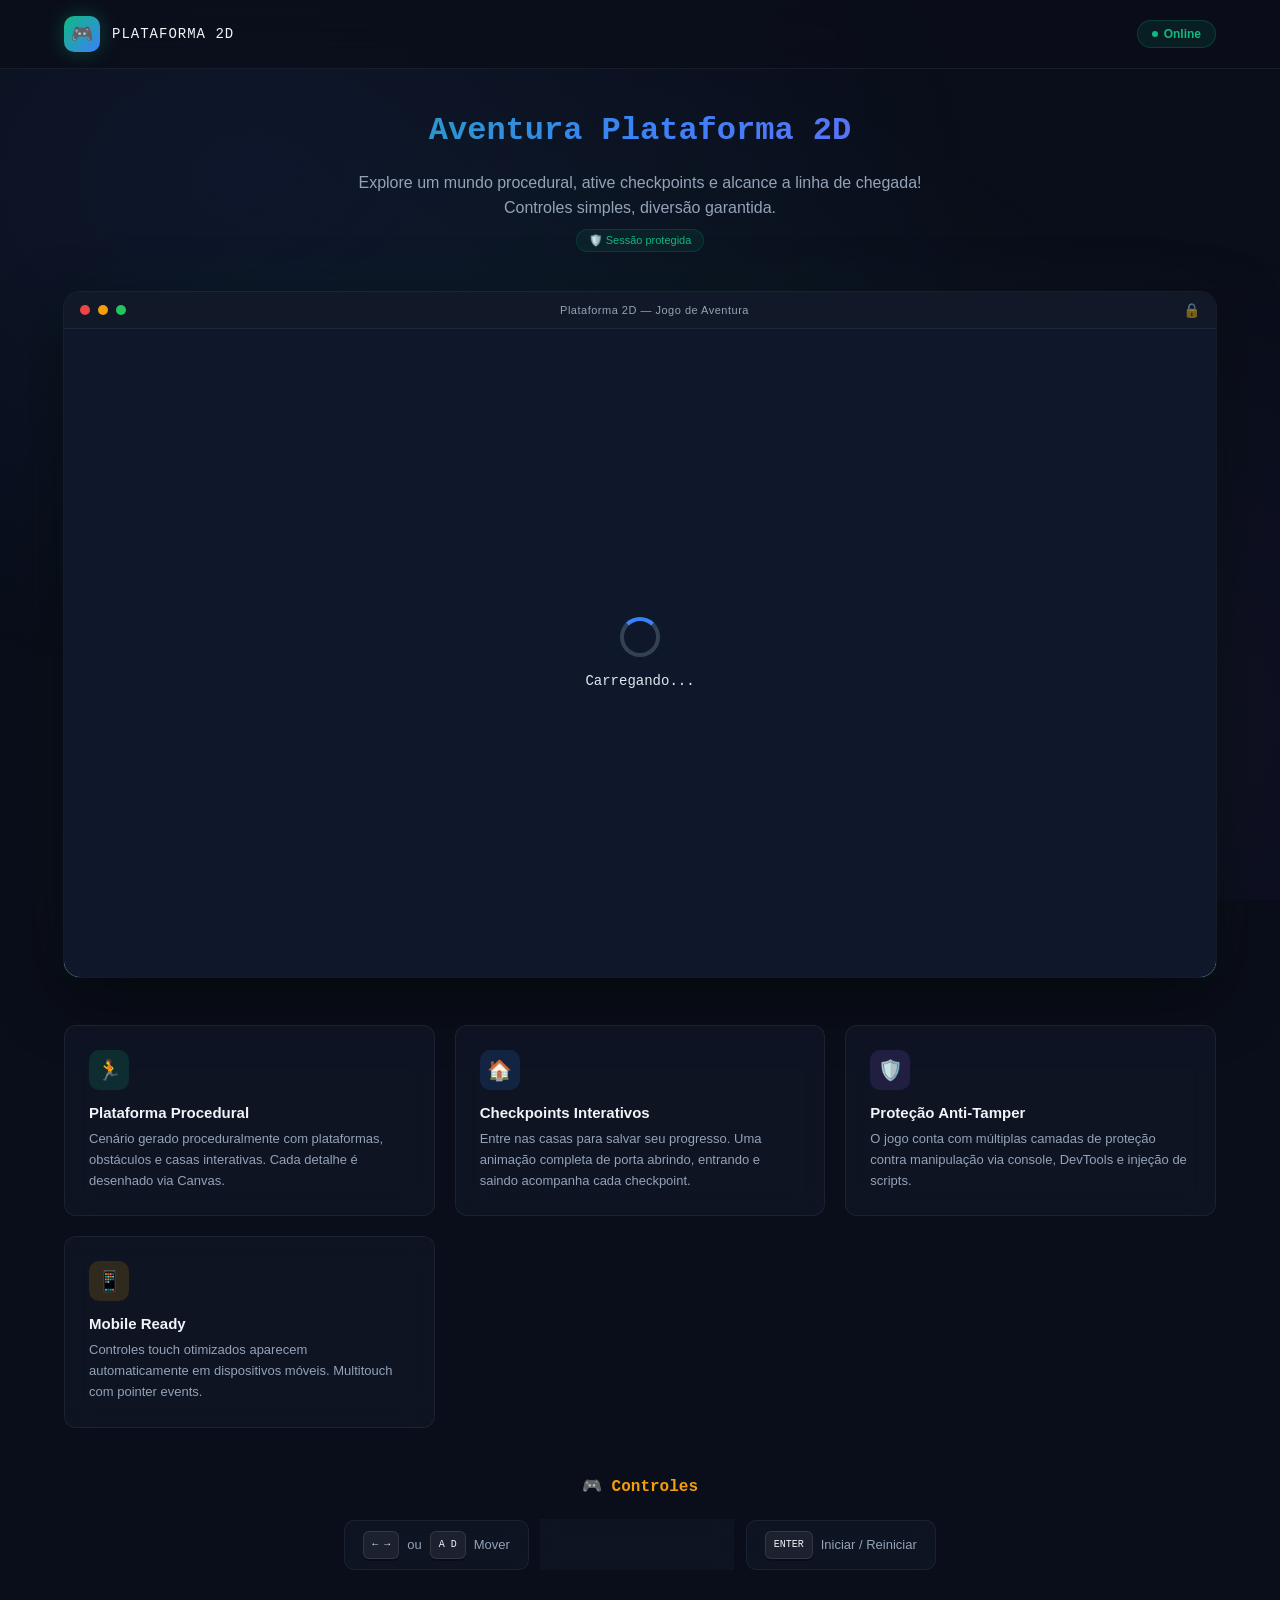
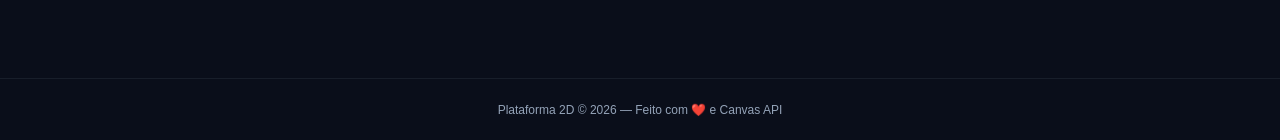
<file: embed.html>
<!DOCTYPE html>
<html lang="pt-BR">
<head>
  <meta charset="UTF-8">
  <meta name="viewport" content="width=device-width, initial-scale=1.0">
  <meta name="description" content="Jogo de Plataforma 2D — Aventura com checkpoints, cenário procedural e muito mais!">
  <meta name="theme-color" content="#0F172A">

  <!-- Segurança -->
  <meta http-equiv="Content-Security-Policy" 
        content="default-src 'self' 'unsafe-inline'; script-src 'self' 'unsafe-inline'; style-src 'self' 'unsafe-inline' https://fonts.googleapis.com; font-src 'self' https://fonts.gstatic.com; frame-src 'self'; img-src 'self' data:; connect-src 'self'; object-src 'none';">
  <meta http-equiv="X-Content-Type-Options" content="nosniff">
  <meta name="referrer" content="no-referrer">

  <title>Plataforma 2D — Jogue Agora!</title>

  <link rel="preconnect" href="https://fonts.googleapis.com">
  <link rel="preconnect" href="https://fonts.gstatic.com" crossorigin>
  <link href="https://fonts.googleapis.com/css2?family=Inter:wght@400;500;600;700;800;900&family=Press+Start+2P&display=swap" rel="stylesheet">

  <style>
    /* ============================================
       embed.html — Página host premium
       Carrega o jogo via iframe sandboxed
       ============================================ */

    *, *::before, *::after {
      margin: 0;
      padding: 0;
      box-sizing: border-box;
    }

    :root {
      --bg-primary: #0a0e1a;
      --bg-secondary: #111827;
      --bg-card: rgba(17, 24, 39, 0.7);
      --text-primary: #f1f5f9;
      --text-secondary: #94a3b8;
      --accent-green: #10b981;
      --accent-blue: #3b82f6;
      --accent-purple: #8b5cf6;
      --accent-amber: #f59e0b;
      --border-subtle: rgba(148, 163, 184, 0.1);
      --glow-green: rgba(16, 185, 129, 0.3);
    }

    html {
      scroll-behavior: smooth;
    }

    body {
      font-family: 'Inter', -apple-system, BlinkMacSystemFont, sans-serif;
      background: var(--bg-primary);
      color: var(--text-primary);
      min-height: 100vh;
      overflow-x: hidden;
    }

    /* --- Animated Background --- */
    body::before {
      content: '';
      position: fixed;
      inset: 0;
      background: 
        radial-gradient(ellipse at 20% 20%, rgba(59, 130, 246, 0.08) 0%, transparent 50%),
        radial-gradient(ellipse at 80% 80%, rgba(139, 92, 246, 0.06) 0%, transparent 50%),
        radial-gradient(ellipse at 50% 50%, rgba(16, 185, 129, 0.04) 0%, transparent 60%);
      pointer-events: none;
      z-index: 0;
    }

    /* --- Header / Nav --- */
    .header {
      position: sticky;
      top: 0;
      z-index: 100;
      backdrop-filter: blur(20px);
      -webkit-backdrop-filter: blur(20px);
      background: rgba(10, 14, 26, 0.8);
      border-bottom: 1px solid var(--border-subtle);
      padding: 16px 0;
    }

    .header-inner {
      max-width: 1200px;
      margin: 0 auto;
      padding: 0 24px;
      display: flex;
      align-items: center;
      justify-content: space-between;
    }

    .logo {
      display: flex;
      align-items: center;
      gap: 12px;
      text-decoration: none;
      color: var(--text-primary);
    }

    .logo-icon {
      width: 36px;
      height: 36px;
      background: linear-gradient(135deg, var(--accent-green), var(--accent-blue));
      border-radius: 10px;
      display: flex;
      align-items: center;
      justify-content: center;
      font-size: 18px;
      box-shadow: 0 0 20px var(--glow-green);
    }

    .logo-text {
      font-family: 'Press Start 2P', monospace;
      font-size: 14px;
      letter-spacing: 1px;
    }

    .nav-badge {
      display: inline-flex;
      align-items: center;
      gap: 6px;
      padding: 6px 14px;
      background: rgba(16, 185, 129, 0.1);
      border: 1px solid rgba(16, 185, 129, 0.2);
      border-radius: 100px;
      font-size: 12px;
      font-weight: 600;
      color: var(--accent-green);
    }

    .nav-badge::before {
      content: '';
      width: 6px;
      height: 6px;
      background: var(--accent-green);
      border-radius: 50%;
      animation: pulse-dot 2s ease-in-out infinite;
    }

    @keyframes pulse-dot {
      0%, 100% { opacity: 1; transform: scale(1); }
      50% { opacity: 0.5; transform: scale(0.8); }
    }

    /* --- Main Content --- */
    .main {
      max-width: 1200px;
      margin: 0 auto;
      padding: 40px 24px 60px;
      position: relative;
      z-index: 1;
    }

    /* --- Hero Section --- */
    .hero {
      text-align: center;
      margin-bottom: 40px;
    }

    .hero h1 {
      font-family: 'Press Start 2P', monospace;
      font-size: clamp(20px, 4vw, 32px);
      line-height: 1.4;
      margin-bottom: 16px;
      background: linear-gradient(135deg, var(--accent-green), var(--accent-blue), var(--accent-purple));
      -webkit-background-clip: text;
      -webkit-text-fill-color: transparent;
      background-clip: text;
    }

    .hero p {
      color: var(--text-secondary);
      font-size: 16px;
      max-width: 600px;
      margin: 0 auto;
      line-height: 1.6;
    }

    /* --- Game Container --- */
    .game-wrapper {
      position: relative;
      border-radius: 16px;
      overflow: hidden;
      box-shadow:
        0 0 0 1px var(--border-subtle),
        0 20px 60px rgba(0, 0, 0, 0.5),
        0 0 80px rgba(16, 185, 129, 0.05);
      margin-bottom: 48px;
      transition: box-shadow 0.3s ease;
    }

    .game-wrapper:hover {
      box-shadow:
        0 0 0 1px rgba(16, 185, 129, 0.2),
        0 20px 80px rgba(0, 0, 0, 0.6),
        0 0 120px rgba(16, 185, 129, 0.1);
    }

    /* Barra estilo "browser" no topo do iframe */
    .game-toolbar {
      display: flex;
      align-items: center;
      gap: 8px;
      padding: 10px 16px;
      background: var(--bg-secondary);
      border-bottom: 1px solid var(--border-subtle);
    }

    .toolbar-dot {
      width: 10px;
      height: 10px;
      border-radius: 50%;
      background: #334155;
    }

    .toolbar-dot.red { background: #ef4444; }
    .toolbar-dot.yellow { background: #f59e0b; }
    .toolbar-dot.green { background: #22c55e; }

    .toolbar-title {
      flex: 1;
      text-align: center;
      font-size: 11px;
      color: var(--text-secondary);
      font-family: 'Inter', sans-serif;
      letter-spacing: 0.5px;
    }

    .toolbar-icon {
      font-size: 14px;
      opacity: 0.5;
    }

    /* --- iframe do jogo --- */
    .game-frame {
      width: 100%;
      aspect-ratio: 16 / 9;
      border: none;
      display: block;
      background: #87CEEB;
    }

    /* --- Info Cards --- */
    .info-grid {
      display: grid;
      grid-template-columns: repeat(auto-fit, minmax(280px, 1fr));
      gap: 20px;
      margin-bottom: 48px;
    }

    .info-card {
      background: var(--bg-card);
      border: 1px solid var(--border-subtle);
      border-radius: 12px;
      padding: 24px;
      backdrop-filter: blur(12px);
      transition: transform 0.2s ease, border-color 0.2s ease;
    }

    .info-card:hover {
      transform: translateY(-2px);
      border-color: rgba(148, 163, 184, 0.2);
    }

    .card-icon {
      width: 40px;
      height: 40px;
      border-radius: 10px;
      display: flex;
      align-items: center;
      justify-content: center;
      font-size: 20px;
      margin-bottom: 14px;
    }

    .card-icon.green {
      background: rgba(16, 185, 129, 0.15);
    }

    .card-icon.blue {
      background: rgba(59, 130, 246, 0.15);
    }

    .card-icon.purple {
      background: rgba(139, 92, 246, 0.15);
    }

    .card-icon.amber {
      background: rgba(245, 158, 11, 0.15);
    }

    .info-card h3 {
      font-size: 15px;
      font-weight: 700;
      margin-bottom: 8px;
      color: var(--text-primary);
    }

    .info-card p {
      font-size: 13px;
      color: var(--text-secondary);
      line-height: 1.6;
    }

    /* --- Controles Section --- */
    .controls-section {
      text-align: center;
      margin-bottom: 48px;
    }

    .controls-section h2 {
      font-family: 'Press Start 2P', monospace;
      font-size: 16px;
      margin-bottom: 24px;
      color: var(--accent-amber);
    }

    .controls-grid {
      display: flex;
      flex-wrap: wrap;
      justify-content: center;
      gap: 12px;
    }

    .control-key {
      display: flex;
      align-items: center;
      gap: 8px;
      padding: 10px 18px;
      background: var(--bg-card);
      border: 1px solid var(--border-subtle);
      border-radius: 10px;
      font-size: 13px;
      color: var(--text-secondary);
      backdrop-filter: blur(8px);
    }

    .control-key kbd {
      display: inline-flex;
      align-items: center;
      justify-content: center;
      min-width: 32px;
      height: 28px;
      padding: 0 8px;
      background: rgba(255, 255, 255, 0.06);
      border: 1px solid rgba(255, 255, 255, 0.1);
      border-radius: 6px;
      font-family: 'Press Start 2P', monospace;
      font-size: 10px;
      color: var(--text-primary);
      box-shadow: 0 2px 0 rgba(0, 0, 0, 0.3);
    }

    /* --- Footer --- */
    .footer {
      text-align: center;
      padding: 24px;
      border-top: 1px solid var(--border-subtle);
      color: var(--text-secondary);
      font-size: 12px;
    }

    .footer a {
      color: var(--accent-green);
      text-decoration: none;
    }

    .footer a:hover {
      text-decoration: underline;
    }

    /* --- Shield icon animation --- */
    .shield-badge {
      display: inline-flex;
      align-items: center;
      gap: 6px;
      padding: 4px 12px;
      background: rgba(16, 185, 129, 0.08);
      border: 1px solid rgba(16, 185, 129, 0.15);
      border-radius: 100px;
      font-size: 11px;
      color: var(--accent-green);
      margin-top: 8px;
    }

    /* --- Responsive --- */
    @media (max-width: 640px) {
      .main {
        padding: 24px 16px 40px;
      }

      .game-wrapper {
        border-radius: 10px;
      }

      .info-grid {
        grid-template-columns: 1fr;
      }
    }
  </style>
</head>
<body>

  <!-- Header -->
  <header class="header">
    <div class="header-inner">
      <a href="#" class="logo">
        <div class="logo-icon">🎮</div>
        <span class="logo-text">PLATAFORMA 2D</span>
      </a>
      <span class="nav-badge">Online</span>
    </div>
  </header>

  <!-- Main -->
  <main class="main">

    <!-- Hero -->
    <section class="hero">
      <h1>Aventura Plataforma 2D</h1>
      <p>
        Explore um mundo procedural, ative checkpoints e alcance a linha de chegada!
        Controles simples, diversão garantida.
      </p>
      <div class="shield-badge">🛡️ Sessão protegida</div>
    </section>

    <!-- Game iframe (sandboxed) -->
    <div class="game-wrapper" id="gameWrapper">
      <div class="game-toolbar">
        <span class="toolbar-dot red"></span>
        <span class="toolbar-dot yellow"></span>
        <span class="toolbar-dot green"></span>
        <span class="toolbar-title">Plataforma 2D — Jogo de Aventura</span>
        <span class="toolbar-icon">🔒</span>
      </div>

      <!--
        iframe sandbox:
        - allow-scripts: permite o jogo rodar JS
        - SEM allow-same-origin: impede acesso ao DOM do pai
        - SEM allow-forms, allow-popups: bloqueia tudo desnecessário
      -->
      <iframe 
        id="gameFrame"
        class="game-frame"
        src="index.html"
        sandbox="allow-scripts"
        allow="autoplay"
        loading="eager"
        title="Jogo de Plataforma 2D"
      ></iframe>
    </div>

    <!-- Info Cards -->
    <div class="info-grid">
      <div class="info-card">
        <div class="card-icon green">🏃</div>
        <h3>Plataforma Procedural</h3>
        <p>Cenário gerado proceduralmente com plataformas, obstáculos e casas interativas. Cada detalhe é desenhado via Canvas.</p>
      </div>

      <div class="info-card">
        <div class="card-icon blue">🏠</div>
        <h3>Checkpoints Interativos</h3>
        <p>Entre nas casas para salvar seu progresso. Uma animação completa de porta abrindo, entrando e saindo acompanha cada checkpoint.</p>
      </div>

      <div class="info-card">
        <div class="card-icon purple">🛡️</div>
        <h3>Proteção Anti-Tamper</h3>
        <p>O jogo conta com múltiplas camadas de proteção contra manipulação via console, DevTools e injeção de scripts.</p>
      </div>

      <div class="info-card">
        <div class="card-icon amber">📱</div>
        <h3>Mobile Ready</h3>
        <p>Controles touch otimizados aparecem automaticamente em dispositivos móveis. Multitouch com pointer events.</p>
      </div>
    </div>

    <!-- Controls -->
    <section class="controls-section">
      <h2>🎮 Controles</h2>
      <div class="controls-grid">
        <div class="control-key">
          <kbd>← →</kbd>
          <span>ou</span>
          <kbd>A D</kbd>
          <span>Mover</span>
        </div>
        <div class="control-key">
          <kbd>ESPAÇO</kbd>
          <span>ou</span>
          <kbd>W</kbd>
          <span>Pular</span>
        </div>
        <div class="control-key">
          <kbd>ENTER</kbd>
          <span>Iniciar / Reiniciar</span>
        </div>
      </div>
    </section>

  </main>

  <!-- Footer -->
  <footer class="footer">
    <p>Plataforma 2D © 2026 — Feito com ❤️ e Canvas API</p>
  </footer>

  <script>
    // --- Proteções na página host ---

    // Bloquear DevTools shortcuts na página host
    document.addEventListener('keydown', (e) => {
      if (e.key === 'F12') { e.preventDefault(); return false; }
      if (e.ctrlKey && e.shiftKey && (e.key === 'I' || e.key === 'J')) { e.preventDefault(); return false; }
      if (e.ctrlKey && e.key === 'u') { e.preventDefault(); return false; }
    }, true);

    // Bloquear right-click no wrapper do jogo
    const wrapper = document.getElementById('gameWrapper');
    if (wrapper) {
      wrapper.addEventListener('contextmenu', (e) => {
        e.preventDefault();
        return false;
      });
    }

    // Bloquear arrastar o iframe
    const frame = document.getElementById('gameFrame');
    if (frame) {
      frame.addEventListener('dragstart', (e) => e.preventDefault());
    }
  </script>

</body>
</html>
</file>
